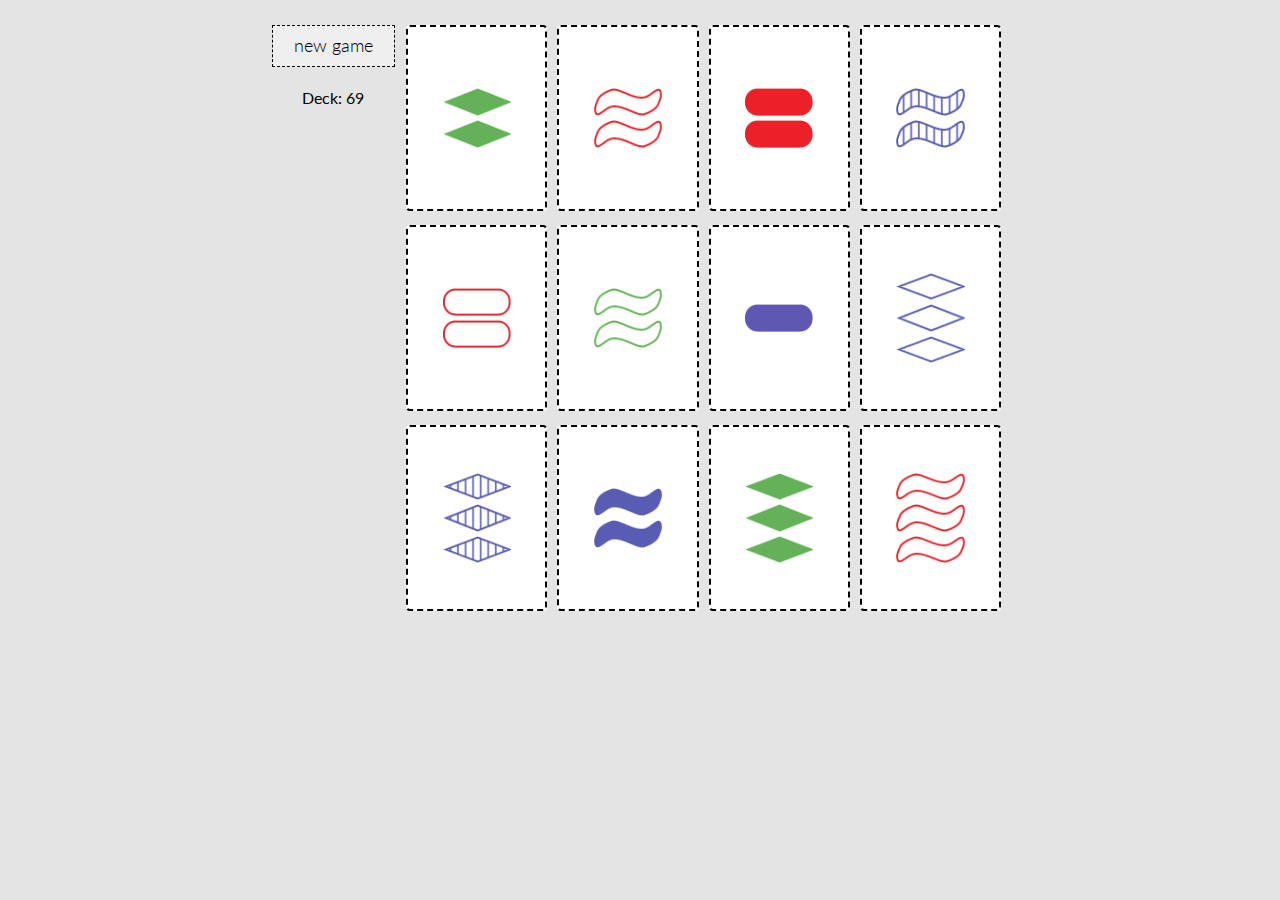
<file: index.html>
<html lang="en">
<head>
  <meta charset="UTF-8">
  <meta name="viewport" content="width=device-width, initial-scale=1.0">
  <meta http-equiv="X-UA-Compatible" content="ie=edge">
  <link rel="stylesheet" href="assets/style.css">
  <link href="https://fonts.googleapis.com/css?family=Lato:400,700,900" rel="stylesheet">
  <title>Set - online card game</title>
</head>
<body>
  <main class="main-container">
    <div class="sidebar">
      <button class="new-game">new game</button>
      <p>Deck: <span id="card-counter"></span></p>
      <p class="error-message"></p>
    <div class="log"></div>
    </div>
    <div class="card-container">
      </div>
    </div>
  </main>
  <script src="assets/script/game_logic.js"></script>
  <script src="assets/script/rendering.js"></script>
</body>
</html>
</file>
<file: assets/style.css>
* {
  box-sizing: border-box;
  font-family: 'Lato', sans-serif;
}

body {
  width: 750px;
  height: 600px;;
  margin: auto;
  background: rgb(228, 228, 228);
  margin-top: 20px;
}

.main-container {
  display: flex;
  width: 100%;
  height: 100%;
}

.sidebar {
  display: flex;
  flex-direction: column;
  align-items: center;
  width: 20%;
  height: 100%;
}

button {
  width: 90%;
  height: 2.6rem;
  border: dashed black 1px;
  margin: 5px;
  font-size: 1.1rem;
  font-weight: 300;
}

button:hover {
  border-radius: 4px;
  -webkit-transition: all 0.6s cubic-bezier(0.165, 0.84, 0.44, 1);
  transition: all 0.6s cubic-bezier(0.165, 0.84, 0.44, 1);
  -webkit-transform: scale(1.10, 1.10);
  transform: scale(1.10, 1.10);
}

button:active {
  -webkit-transform: scale(0.95, 0.95);
  transform: scale(1, 1);
}

.card-container {
  display: flex;
  flex-wrap: wrap;
  width: 90%;
  height: 100%;
}

.card {
  border: dashed black 2px;
  background: rgb(255, 255, 255);
  border-radius: 4px;  
  width: 23%;
  height: 31%;
  margin: 5px;
  display: flex;
  flex-direction: column;
  justify-content: center;
  align-items: center;
}

.card:hover {
  -webkit-transition: all 0.6s cubic-bezier(0.165, 0.84, 0.44, 1);
  transition: all 0.6s cubic-bezier(0.165, 0.84, 0.44, 1);
  -webkit-transform: scale(1.03, 1.03);
  transform: scale(1.03, 1.03);
}

.content {
  width: 50%;
  height: auto;
}

img {
  width: 100%;
  background-size: cover;    
  background-position: center;
  object-fit: cover;
  margin-top: 2px;
  margin-bottom: 2px;
}

.selected {
  background: rgb(255, 227, 171);
}
</file>
